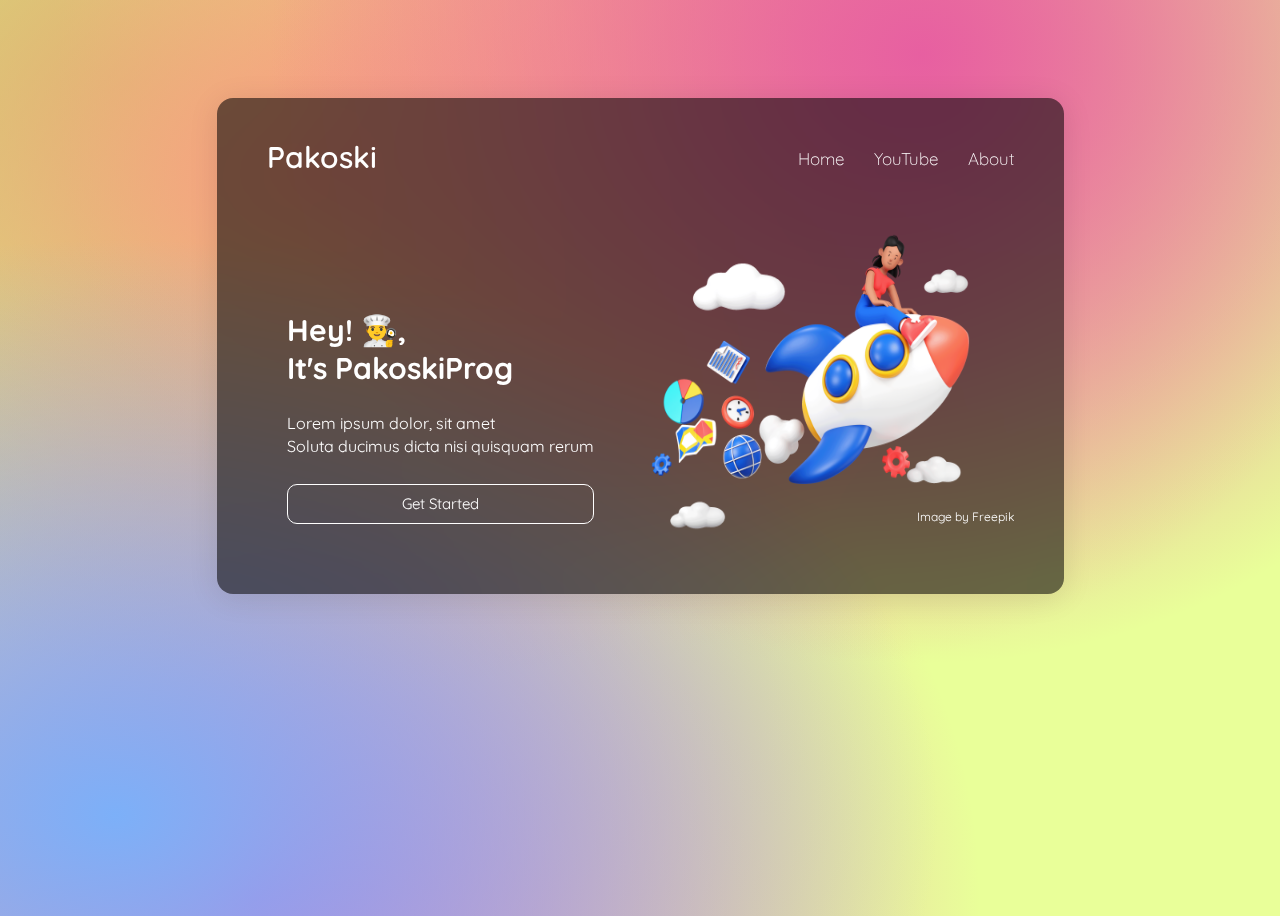
<file: SimplePortfolio/index.html>
<!DOCTYPE html>
<html lang="en">
<head>
    <meta charset="UTF-8">
    <meta name="viewport" content="width=device-width, initial-scale=1.0">
    <link rel="stylesheet" href="style.css">
    <title>Simple Portfolio Design | Pakoski</title>
</head>
<body>
    
<div class="container">
    <div class="glass-container">
        <nav class="navbar">
            <div class="logo"><a href="#">Pakoski</a></div>
            <ul class="nav-links">
                <li class="nav-link"><a href="#">Home</a></li>
                <li class="nav-link"><a href="#">YouTube</a></li>
                <li class="nav-link"><a href="#">About</a></li>
            </ul>
        </nav>
        <div class="content">
            <div class="main">
                <h2>Hey! 👨‍🍳, <br>It's PakoskiProg</h2>
                <p>Lorem ipsum dolor, sit amet
                <br>
                Soluta ducimus dicta nisi quisquam rerum
                </p>
                <button>Get Started</button>

            </div>
            <div class="wrapper">
                <img src="image.png">
                <div class="attrebute"><a href="https://www.freepik.com/free-psd/marketing-concept-with-woman-rocketship_33417710.htm#page=2&query=3d%20illustration&position=32&from_view=search&track=ais"">Image by Freepik</a></div>
            </div>
        </div>
    </div>
</div>

</body>
</html>
</file>
<file: SimplePortfolio/style.css>
@import url('https://fonts.googleapis.com/css2?family=Fira+Sans:wght@500&family=Quicksand:wght@300;400;500;600;700&display=swap');

* {
    font-family: Quicksand, sans-serif;
}

a {
    text-decoration: none;
    color: white;
}

body {
    color: #fff;
    background-color: #e9ff99;
    background-image:
        radial-gradient(at 9% 89%, hsla(215, 90%, 73%, 1) 0px, transparent 50%),
        radial-gradient(at 72% 6%, hsla(331, 74%, 64%, 1) 0px, transparent 50%),
        radial-gradient(at 24% 19%, hsla(14, 90%, 74%, 1) 0px, transparent 50%),
        radial-gradient(at 65% 6%, hsla(6, 79%, 76%, 1) 0px, transparent 50%),
        radial-gradient(at 20% 98%, hsla(316, 72%, 64%, 1) 0px, transparent 50%),
        radial-gradient(at 44% 9%, hsla(40, 96%, 77%, 1) 0px, transparent 50%),
        radial-gradient(at 10% 9%, hsla(76, 65%, 63%, 1) 0px, transparent 50%);
        min-height: 100vh;
}

.container {
    display: flex;
    justify-content: center;
}



.glass-container {
    display: block;
    max-width: 160vh;
    margin-top: 10vh;
    margin-bottom: 30px;
    background: rgba(0, 0, 0, 0.56);
    padding: 50px;
    border-radius: 16px;
    box-shadow: 0 4px 30px rgba(0, 0, 0, 0.1);
    backdrop-filter: blur(11.6px);
    -webkit-backdrop-filter: blur(11.6px); 
}

.logo {
    display: inline-block;
    font-size: 30px;
    font-weight: 600;
    margin-top: -10px;
}

ul.nav-links {
    margin: 0;
    float: right;
    display: flex;
    list-style: none;
}

li.nav-link {
    display: inline-block;
    margin-left: 30px;
    font-size: 17px;
    font-weight: 300;
}

.content {
    display: flex;
    width: 100%;
}

.main {
    margin-top: 10vh;
    display: inline-block;
    padding: 20px;
}

.main h2 {
    font-size: 30px;

}

.main p {
    font-size: 16px;
    line-height: 23px;
}

button {
    width: 100%;
    margin-top: 10px;
    height: 40px;
    font-size: 15px;
    color: #fff;
    background-color: transparent;
    border-radius: 10px;
    border: 1px solid #fff;
    transition: all 0.3s ease;
    cursor: pointer;
}

button:hover {
    border-color: #2668db;
    background-color: #2668db;
}





.wrapper img {
    max-width: 400px;
}

.wrapper {
    display: flex;
    margin-top: 5vh;
    position: relative;
}

.attrebute {
    font-size: 12px;
    position: absolute;
    bottom: 20px;
    right: 0px;
}
</file>
